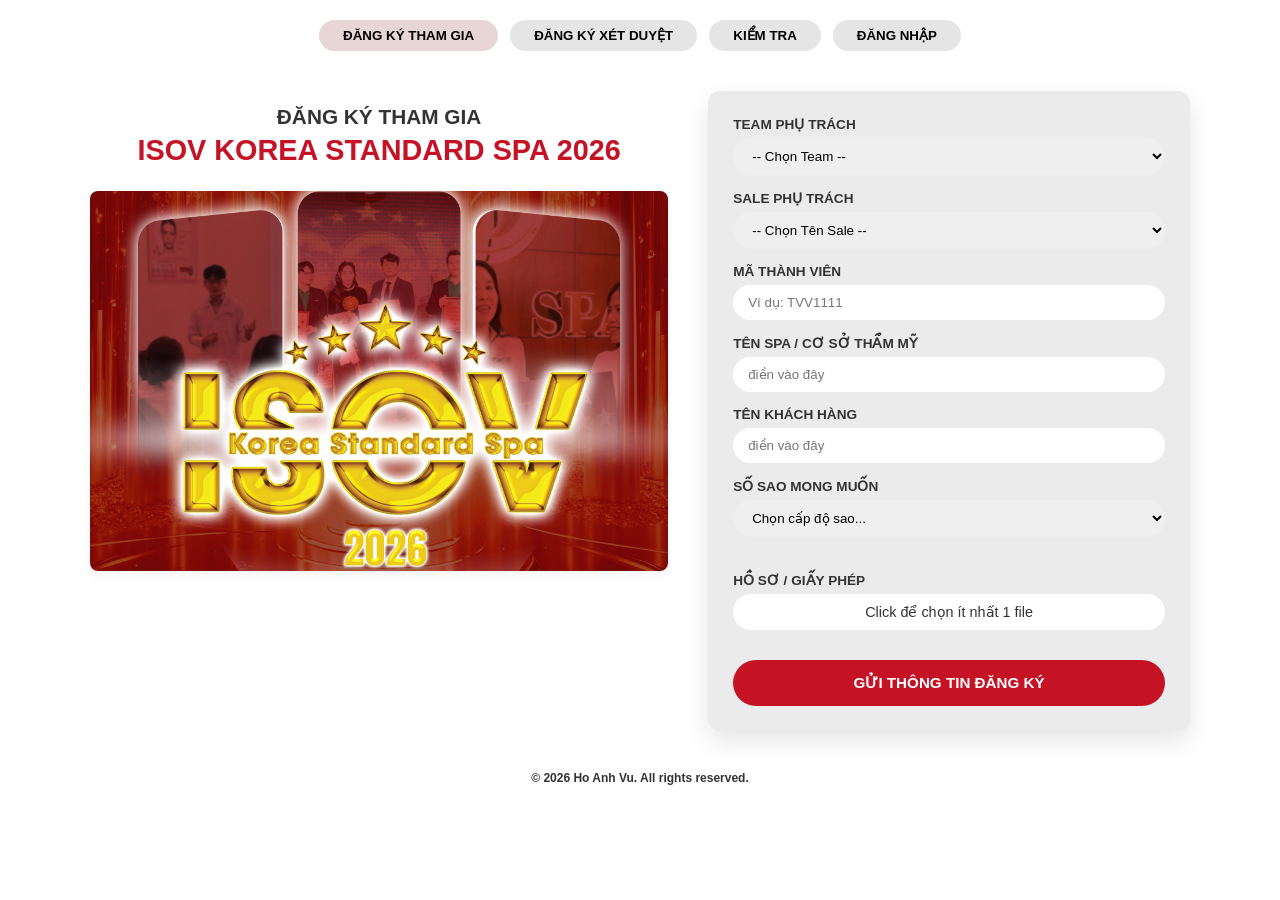
<file: index.html>
<!DOCTYPE html>
<html lang="vi">
<head>
    <meta charset="UTF-8">
    <meta name="viewport" content="width=device-width, initial-scale=1.0">
    <title>Đăng ký ISOV KOREA STANDARD SPA 2026</title>
    <link rel="stylesheet" href="style.css">
</head>
<body>
    <div class="container">
        <header class="header-menu">
            <button class="active" onclick="location.href='index.html'">ĐĂNG KÝ THAM GIA</button>
            <button onclick="location.href='index2.html'">ĐĂNG KÝ XÉT DUYỆT</button>
            <button onclick="location.href='index3.html'">KIỂM TRA</button>
            <button onclick="location.href='login.html'">ĐĂNG NHẬP</button>
        </header>

        <main class="main-content">
            <div class="left-side">
                <h1 class="title">ĐĂNG KÝ THAM GIA</h1>
                <h2 class="subtitle">ISOV KOREA STANDARD SPA 2026</h2>
                <div class="image-container">
                    <img src="assets/images/anh_isov_standard2026.png" alt="ISOV Korea Standard Spa 2026" class="featured-image">
                </div>
            </div>

            <div class="right-side">
                <form id="registrationForm" class="registration-card">
                    <div class="form-group">
                        <label>TEAM PHỤ TRÁCH</label>
                        <select id="teamPhuTrach" required>
                            <option value="">-- Chọn Team --</option>
                            <option value="Miền Tây">Miền Tây</option>
                            <option value="Miền Đông">Miền Đông</option>
                            <option value="Hồ Chí Minh">Hồ Chí Minh</option>
                        </select>
                    </div>

                    <div class="form-group">
                        <label>SALE PHỤ TRÁCH</label>
                        <select id="salePhuTrach" required>
                            <option value="">-- Chọn Tên Sale --</option>
                            <option value="Như Nguyệt">Như Nguyệt</option>
                            <option value="Thuý Vi">Thuý Vi</option>
                            <option value="Thuý Điểm">Thuý Điểm</option>
                            <option value="Yến Nhi">Yến Nhi</option>
                            <option value="Phúc Nhi">Phúc Nhi</option>
                            <option value="Thảo Uyên">Thảo Uyên</option>
                            <option value="Tường Vân">Tường Vân</option>
                            <option value="Mai Hân">Mai Hân</option>
                            <option value="Uyên Phương">Uyên Phương</option>
                            <option value="Thanh Tâm">Thanh Tâm</option>
                            <option value="Bích Phượng">Bích Phượng</option>
                        </select>
                    </div>

                    <div class="form-group">
                        <label>MÃ THÀNH VIÊN</label>
                        <input type="text" id="maKhachHang" placeholder="Ví dụ: TVV1111" required oninput="this.value = this.value.toUpperCase()">
                        <small id="maStatusMsg" style="display:block; margin-top:5px; font-size:12px;"></small>
                    </div>

                    <div class="form-group">
                        <label>TÊN SPA / CƠ SỞ THẨM MỸ</label>
                        <input type="text" id="tenSpa" placeholder="điền vào đây" required>
                    </div>

                    <div class="form-group">
                        <label>TÊN KHÁCH HÀNG</label>
                        <input type="text" id="tenKhachHang" placeholder="điền vào đây" required>
                    </div>

                    <div class="row">
                        <div class="form-group flex-1">
                            <label>SỐ SAO MONG MUỐN</label>
                            <select id="soSaoMongMuon" required>
                                <option value="" disabled selected>Chọn cấp độ sao...</option>
                                <option value="3 Sao">Đạt tiêu chuẩn</option>
                                <option value="3 Sao">3 Sao</option>
                                <option value="4 Sao">4 Sao</option>
                                <option value="5 Sao">5 Sao</option>
                            </select>
                        </div>
                    </div>

                    <div class="form-group">
                        <label>HỒ SƠ / GIẤY PHÉP</label>
                        <div class="file-input-wrapper">
                            <input type="file" id="fileUpload" multiple accept="image/*,.pdf" required>
                            <span id="fileCount">Click để chọn ít nhất 1 file</span>
                        </div>
                    </div>

                    <button type="submit" id="submitBtn" class="btn-submit">GỬI THÔNG TIN ĐĂNG KÝ</button>
                </form>
            </div>
        </main>

        <footer class="footer">
            <p>© 2026 Ho Anh Vu. All rights reserved.</p>
        </footer>
    </div>
    <script src="script.js"></script>
</body>
</html>
</file>
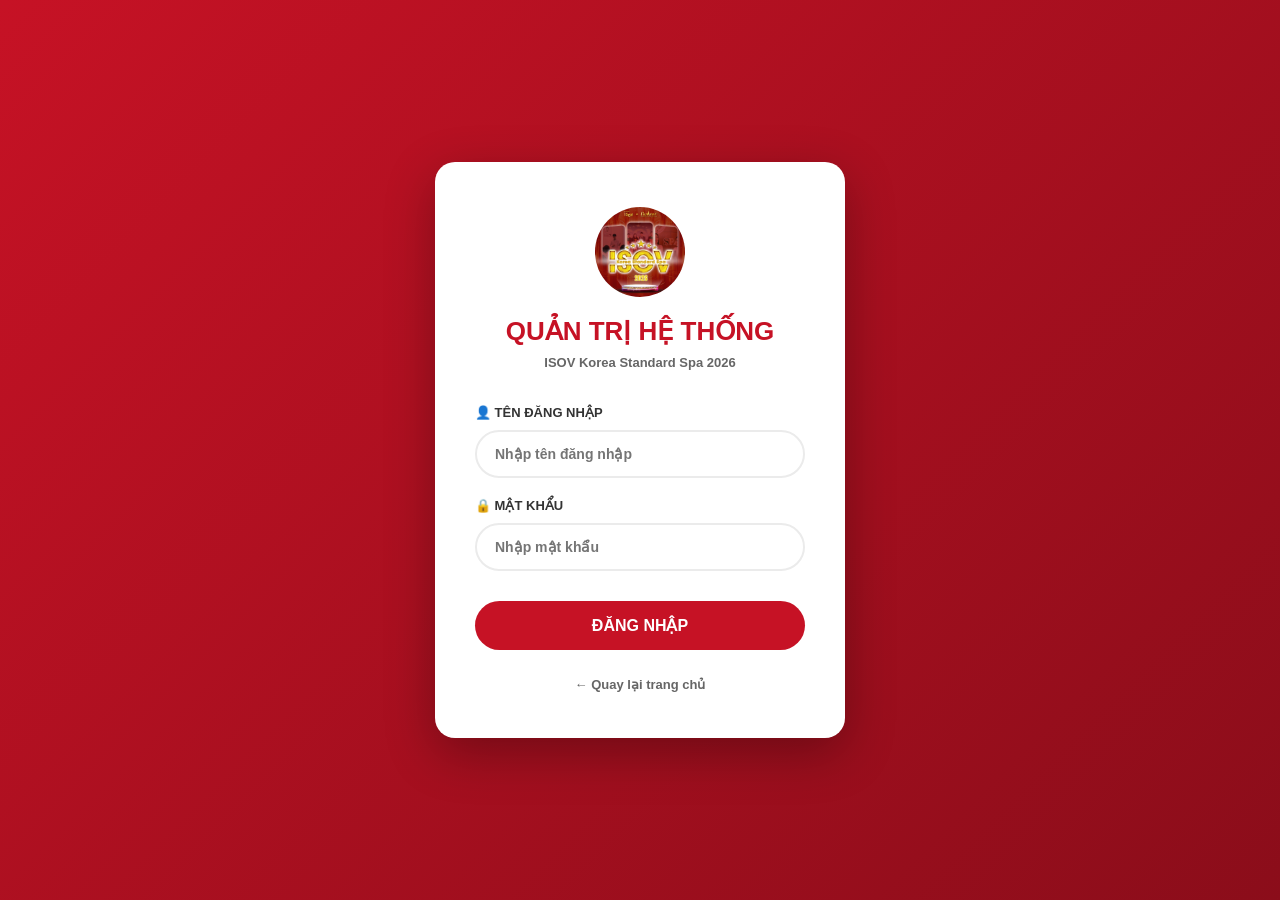
<file: admin.html>
<!DOCTYPE html>
<html lang="vi">
<head>
    <meta charset="UTF-8">
    <meta name="viewport" content="width=device-width, initial-scale=1.0">
    <title>Quản trị - ISOV 2026</title>
    <link rel="stylesheet" href="admin-style.css">
</head>
<body>
    <div class="admin-container">
        <!-- SIDEBAR -->
        <aside class="sidebar">
            <div class="sidebar-header">
                <img src="assets/images/anh_isov_standard2026.png" alt="Logo" class="sidebar-logo" onerror="this.style.display='none'">
                <h3>ISOV ADMIN</h3>
                <p>Hệ thống quản trị</p>
            </div>
            <nav class="sidebar-menu">
                <a href="#" class="menu-item active" data-page="dashboard">
                    <span class="icon">📊</span>
                    <span>Dashboard</span>
                </a>
                <a href="#" class="menu-item" data-page="duyet-ho-so">
                    <span class="icon">✅</span>
                    <span>Duyệt hồ sơ</span>
                </a>
                <a href="#" class="menu-item" data-page="khach-hang">
                    <span class="icon">👥</span>
                    <span>Khách hàng</span>
                </a>
                <a href="#" class="menu-item" data-page="cai-dat">
                    <span class="icon">⚙️</span>
                    <span>Cài đặt</span>
                </a>
            </nav>
            <div class="sidebar-footer">
                <button class="btn-logout" id="btnLogout">
                    <span class="icon">🚪</span>
                    <span>Đăng xuất</span>
                </button>
            </div>
        </aside>

        <!-- MAIN CONTENT -->
        <main class="main-content">
            <!-- HEADER -->
            <header class="top-header">
                <div class="header-left">
                    <h2 id="pageTitle">Dashboard</h2>
                </div>
                <div class="header-right">
                    <div class="user-info">
                        <span class="user-icon">👤</span>
                        <span class="user-name" id="userName">Admin</span>
                    </div>
                </div>
            </header>

            <!-- CONTENT AREA -->
            <div class="content-area" id="contentArea">
                <!-- Nội dung sẽ được load động -->
            </div>
        </main>
    </div>

    <!-- MODAL XÉT DUYỆT -->
    <div class="modal" id="modalXetDuyet">
        <div class="modal-content modal-large">
            <div class="modal-header">
                <h3>XÉT DUYỆT HỒ SƠ</h3>
                <button class="btn-close" onclick="closeModal()">&times;</button>
            </div>
            <div class="modal-body" id="modalBody">
                <!-- Nội dung form xét duyệt -->
            </div>
        </div>
    </div>

    <script src="config-public.js"></script>
    <script src="admin.js"></script>
</body>
</body>
</html>
</file>
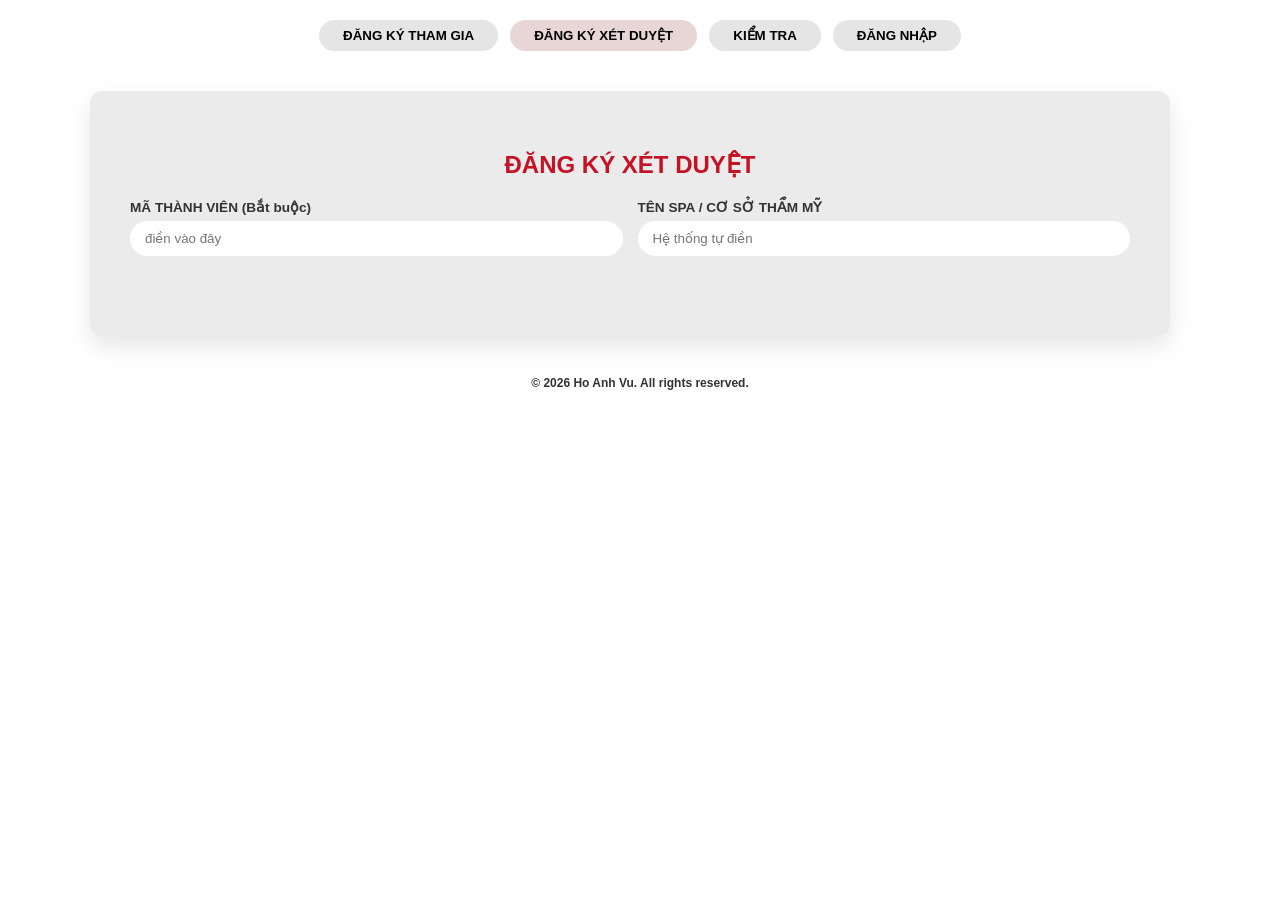
<file: index2.html>
<!DOCTYPE html>
<html lang="vi">
<head>
    <meta charset="UTF-8">
    <meta name="viewport" content="width=device-width, initial-scale=1.0">
    <title>Đăng ký Xét Duyệt - ISOV 2026</title>
    <link rel="stylesheet" href="style.css">
</head>
<body>
    <div class="container">
        <header class="header-menu">
            <button onclick="location.href='index.html'">ĐĂNG KÝ THAM GIA</button>
            <button class="active" onclick="location.href='index2.html'">ĐĂNG KÝ XÉT DUYỆT</button>
            <button onclick="location.href='index3.html'">KIỂM TRA</button>
            <button onclick="location.href='login.html'">ĐĂNG NHẬP</button>
        </header>

        <main class="main-content">
            <form id="reviewForm" class="registration-card review-card">
                <h2 class="form-title">ĐĂNG KÝ XÉT DUYỆT</h2>
                
                <div class="row">
                    <div class="form-group">
                        <label>MÃ THÀNH VIÊN (Bắt buộc)</label>
                        <input type="text" id="maKhachHang" placeholder="điền vào đây" required oninput="this.value = this.value.toUpperCase()">
                        <small id="statusMsg" style="display:block; margin-top:5px; font-size:12px;"></small>
                    </div>
                    <div class="form-group">
                        <label>TÊN SPA / CƠ SỞ THẨM MỸ</label>
                        <input type="text" id="tenSpa" placeholder="Hệ thống tự điền" readonly>
                    </div>
                </div>

                <div id="additionalFields" style="display: none;">
                    <div class="row">
                        <div class="form-group">
                            <label>SỐ LƯỢNG GIƯỜNG</label>
                            <input type="number" id="soGiuong" placeholder="điền vào đây">
                        </div>
                        <div class="form-group">
                            <label>SỐ LƯỢNG NHÂN SỰ</label>
                            <input type="number" id="soNhanSu" placeholder="điền vào đây">
                        </div>
                    </div>

                    <div class="row align-start">
                        <div class="form-group">
                            <label>LIỆU TRÌNH HIỆN CÓ TẠI SPA</label>
                            <p class="sub-label">• Liệu trình cơ bản</p>
                            <textarea id="lieuTrinhCoBan" rows="3" placeholder="điền vào đây"></textarea>
                            
                            <p class="sub-label" style="margin-top:10px">• Liệu trình nâng cao</p>
                            <textarea id="lieuTrinhNangCao" rows="3" placeholder="điền vào đây"></textarea>
                        </div>

                        <div class="form-group">
                            <label>DANH SÁCH THIẾT BỊ</label>
                            <p class="sub-label">• Thiết bị cơ bản</p>
                            <div class="device-grid">
                                <label><input type="checkbox" name="deviceBasic" value="Máy tiệt trùng"> Máy tiệt trùng</label>
                                <label><input type="checkbox" name="deviceBasic" value="Máy điện di"> Máy điện di</label>
                                <label><input type="checkbox" name="deviceBasic" value="Máy Dr. Pen"> Máy Dr. Pen</label>
                                <label><input type="checkbox" name="deviceBasic" value="Máy xông hơi"> Máy xông hơi</label>
                                <label><input type="checkbox" name="deviceBasic" value="Máy tiêm Mesotherapy"> Máy tiêm Meso</label>
                                <label><input type="checkbox" name="deviceBasic" value="Máy ánh sáng sinh học"> Máy ánh sáng</label>
                            </div>

                            <p class="sub-label" style="margin-top:10px">• Thiết bị nâng cao</p>
                            <div class="device-grid">
                                <label><input type="checkbox" name="deviceAdvanced" value="Máy Laser"> Máy Laser</label>
                                <label><input type="checkbox" name="deviceAdvanced" value="Máy Soi da"> Máy Soi da</label>
                                <label><input type="checkbox" name="deviceAdvanced" value="Máy RF"> Máy RF</label>
                                <label><input type="checkbox" name="deviceAdvanced" value="Máy Hifu"> Máy Hifu</label>
                            </div>
                        </div>
                    </div>

                    <div class="row align-start">
                        <div class="form-group">
                            <label>BẰNG CẤP CHUYÊN MÔN</label>
                            <textarea id="bangCap" style="height: 120px;" placeholder="điền vào đây"></textarea>
                        </div>
                        <div class="form-group">
                            <label>HỒ SƠ / GIẤY PHÉP</label>
                            <div class="file-input-wrapper">
                                <input type="file" id="fileUpload" multiple accept="image/*,.pdf">
                                <span id="fileCount">Click để chọn ít nhất 1 file</span>
                            </div>
                        </div>
                    </div>

                    <div class="center-btn">
                        <button type="submit" id="submitBtn" class="btn-submit">GỬI THÔNG TIN XÉT DUYỆT</button>
                    </div>
                </div>
            </form>
        </main>
        <footer class="footer">
            <p>© 2026 Ho Anh Vu. All rights reserved.</p>
        </footer>
    </div>
    <script src="script2.js"></script>
</body>
</html>
</file>
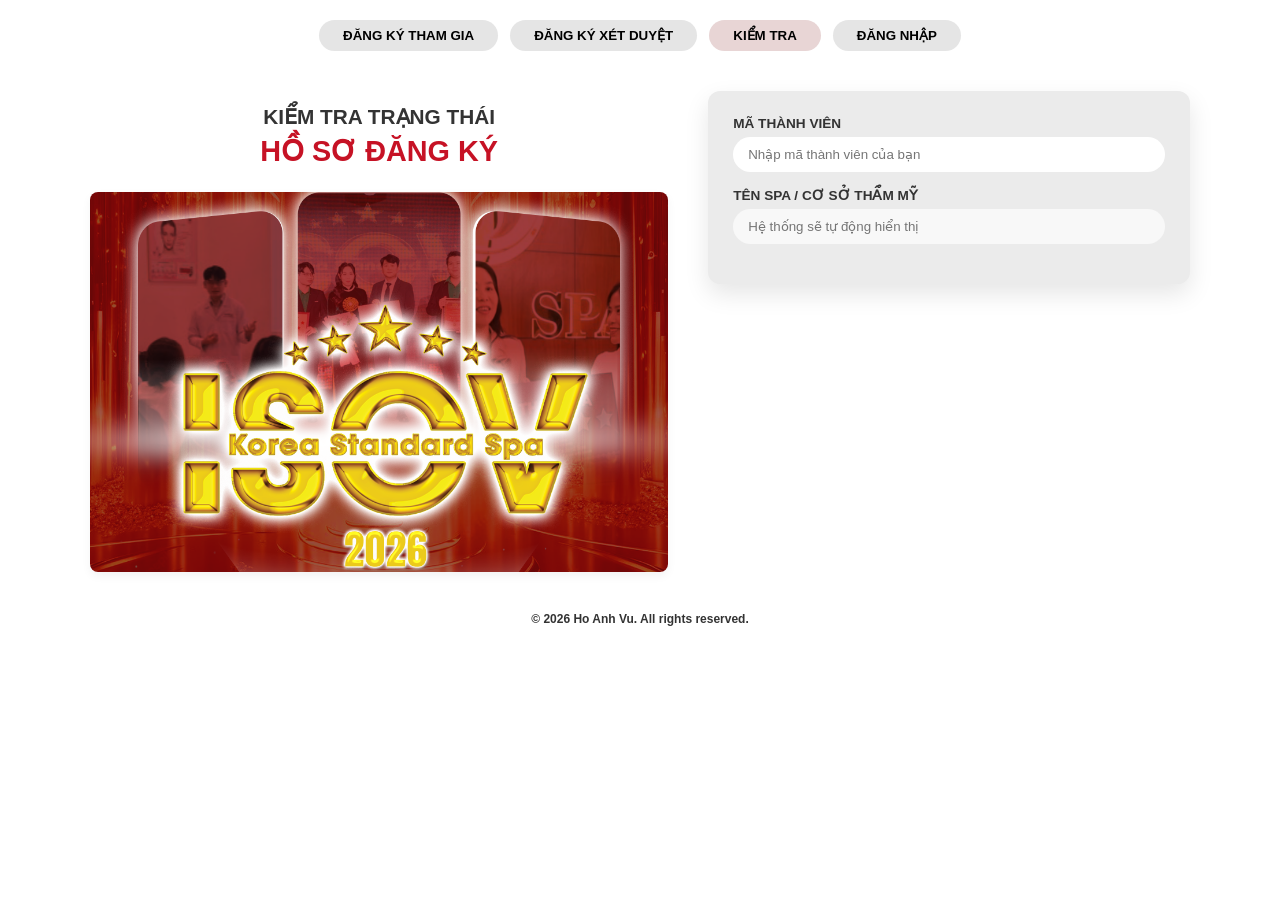
<file: index3.html>
<!DOCTYPE html>
<html lang="vi">
<head>
    <meta charset="UTF-8">
    <meta name="viewport" content="width=device-width, initial-scale=1.0">
    <title>Kiểm tra trạng thái - ISOV 2026</title>
    <link rel="stylesheet" href="style.css">
</head>
<body>
    <div class="container">
        <header class="header-menu">
            <button onclick="location.href='index.html'">ĐĂNG KÝ THAM GIA</button>
            <button onclick="location.href='index2.html'">ĐĂNG KÝ XÉT DUYỆT</button>
            <button class="active" onclick="location.href='index3.html'">KIỂM TRA</button>
            <button onclick="location.href='login.html'">ĐĂNG NHẬP</button>
        </header>

        <main class="main-content">
            <div class="left-side">
                <h1 class="title">KIỂM TRA TRẠNG THÁI</h1>
                <h2 class="subtitle">HỒ SƠ ĐĂNG KÝ</h2>
                <div class="image-container">
                    <img src="assets/images/anh_isov_standard2026.png" alt="ISOV Korea Standard Spa 2026" class="featured-image">
                </div>
            </div>

            <div class="right-side">
                <div class="registration-card">
                    <div class="form-group">
                        <label>MÃ THÀNH VIÊN</label>
                        <input type="text" id="maKhachHang" placeholder="Nhập mã thành viên của bạn" oninput="this.value = this.value.toUpperCase()" required>
                        <small id="statusMsg" style="display:block; margin-top:8px; font-size:12px; font-weight:700;"></small>
                    </div>

                    <div class="form-group">
                        <label>TÊN SPA / CƠ SỞ THẨM MỸ</label>
                        <input type="text" id="tenSpa" readonly placeholder="Hệ thống sẽ tự động hiển thị" style="background: #f8f8f8; cursor: not-allowed;">
                    </div>

                    <div id="checkResult" style="display: none; margin-top: 25px; padding-top: 25px; border-top: 2px dashed #ddd;">
                        <div style="margin-bottom: 20px;">
                            <div style="display: flex; justify-content: space-between; align-items: center; margin-bottom: 15px;">
                                <span style="font-weight: 700; font-size: 14px; color: #333;">
                                    <span style="color: var(--primary-red); font-size: 18px;">1️⃣</span> Đăng ký tham gia
                                </span>
                                <span id="sttDangKy" class="status-badge"></span>
                            </div>
                            <div style="display: flex; justify-content: space-between; align-items: center;">
                                <span style="font-weight: 700; font-size: 14px; color: #333;">
                                    <span style="color: var(--primary-red); font-size: 18px;">2️⃣</span> Đăng ký xét duyệt
                                </span>
                                <span id="sttXetDuyet" class="status-badge"></span>
                            </div>
                        </div>
                        
                        <div id="finalNote" style="margin-top: 20px; padding: 18px; border-radius: 15px; font-size: 14px; line-height: 1.7; font-weight: 600;"></div>
                    </div>
                </div>
            </div>
        </main>

        <footer class="footer">
            <p>© 2026 Ho Anh Vu. All rights reserved.</p>
        </footer>
    </div>

    <script src="script3.js"></script>
</body>
</html>
</file>
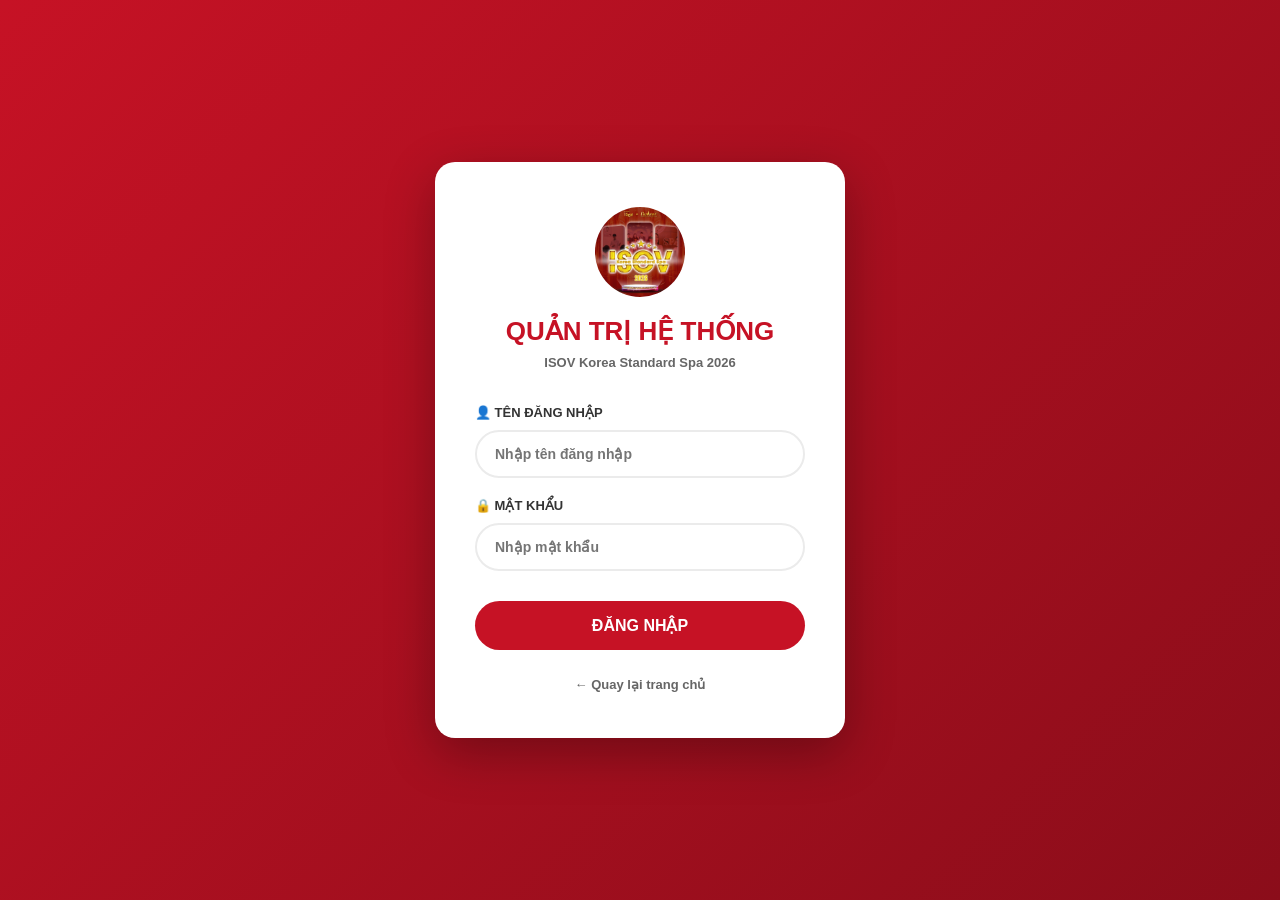
<file: login.html>
<!DOCTYPE html>
<html lang="vi">
<head>
    <meta charset="UTF-8">
    <meta name="viewport" content="width=device-width, initial-scale=1.0">
    <title>Đăng nhập Admin - ISOV 2026</title>
    <style>
        :root {
            --primary-red: #c61225;
        }
        
        * {
            margin: 0;
            padding: 0;
            box-sizing: border-box;
        }
        
        body {
            font-family: 'Segoe UI', Tahoma, Geneva, Verdana, sans-serif;
            background: linear-gradient(135deg, #c61225 0%, #8b0d1a 100%);
            min-height: 100vh;
            display: flex;
            align-items: center;
            justify-content: center;
        }
        
        .login-container {
            width: 100%;
            max-width: 450px;
            padding: 20px;
        }
        
        .login-box {
            background: white;
            padding: 45px 40px;
            border-radius: 20px;
            box-shadow: 0 15px 50px rgba(0,0,0,0.3);
        }
        
        .login-logo {
            text-align: center;
            margin-bottom: 35px;
        }
        
        .login-logo img {
            width: 90px;
            height: 90px;
            margin-bottom: 15px;
            border-radius: 50%;
            object-fit: cover;
        }
        
        .login-logo h2 {
            color: var(--primary-red);
            margin: 0;
            font-size: 26px;
            font-weight: 900;
        }
        
        .login-logo p {
            color: #666;
            margin: 8px 0 0 0;
            font-size: 13px;
            font-weight: 600;
        }
        
        .form-group {
            margin-bottom: 20px;
        }
        
        .form-group label {
            display: block;
            margin-bottom: 10px;
            color: #333;
            font-weight: 800;
            font-size: 13px;
            text-transform: uppercase;
        }
        
        .form-group input {
            width: 100%;
            padding: 14px 18px;
            border: 2px solid #ebebeb;
            border-radius: 25px;
            font-size: 14px;
            font-weight: 600;
            transition: border 0.3s;
        }
        
        .form-group input:focus {
            outline: none;
            border-color: var(--primary-red);
        }
        
        .btn-login {
            width: 100%;
            padding: 15px;
            background: var(--primary-red);
            color: white;
            border: none;
            border-radius: 25px;
            font-size: 16px;
            font-weight: 800;
            cursor: pointer;
            transition: all 0.3s;
            margin-top: 10px;
        }
        
        .btn-login:hover {
            background: #a00f1f;
            transform: translateY(-2px);
            box-shadow: 0 5px 15px rgba(198, 18, 37, 0.3);
        }
        
        .btn-login:disabled {
            background: #ccc;
            cursor: not-allowed;
            transform: none;
        }
        
        .error-msg {
            color: var(--primary-red);
            font-size: 13px;
            margin-top: 15px;
            text-align: center;
            display: none;
            font-weight: 700;
            background: #ffe5e8;
            padding: 10px;
            border-radius: 15px;
        }
        
        .back-link {
            text-align: center;
            margin-top: 25px;
        }
        
        .back-link a {
            color: #666;
            text-decoration: none;
            font-size: 13px;
            font-weight: 600;
            transition: color 0.3s;
        }
        
        .back-link a:hover {
            color: var(--primary-red);
        }
        
        @media (max-width: 768px) {
            .login-box {
                padding: 35px 25px;
            }
        }
    </style>
</head>
<body>
    <div class="login-container">
        <div class="login-box">
            <div class="login-logo">
                <img src="assets/images/anh_isov_standard2026.png" alt="Logo" onerror="this.style.display='none'">
                <h2>QUẢN TRỊ HỆ THỐNG</h2>
                <p>ISOV Korea Standard Spa 2026</p>
            </div>
            <form id="loginForm">
                <div class="form-group">
                    <label>👤 Tên đăng nhập</label>
                    <input type="text" id="username" placeholder="Nhập tên đăng nhập" required autocomplete="username">
                </div>
                <div class="form-group">
                    <label>🔒 Mật khẩu</label>
                    <input type="password" id="password" placeholder="Nhập mật khẩu" required autocomplete="current-password">
                </div>
                <button type="submit" class="btn-login" id="btnLogin">ĐĂNG NHẬP</button>
                <div class="error-msg" id="errorMsg">❌ Sai tên đăng nhập hoặc mật khẩu!</div>
            </form>
            <div class="back-link">
                <a href="index.html">← Quay lại trang chủ</a>
            </div>
        </div>
    </div>
    <script src="config-public.js"></script>
    <script src="login.js"></script>
</body>
</body>
</html>
</file>
<file: style.css>
:root {
    --primary-red: #c61225;
}

body {
    font-family: 'Segoe UI', Tahoma, Geneva, Verdana, sans-serif;
    margin: 0;
    background-color: #fff;
    color: #333;
}

.container {
    max-width: 1100px;
    margin: 0 auto;
    padding: 20px;
}

.header-menu {
    display: flex;
    justify-content: center;
    gap: 12px;
    margin-bottom: 40px;
}

.header-menu button {
    padding: 8px 24px;
    border: none;
    border-radius: 20px;
    background: #e5e5e5;
    font-weight: 600;
    cursor: pointer;
    transition: 0.3s;
}

.header-menu button.active {
    background: #e8d5d5;
}

.main-content {
    display: flex;
    gap: 40px;
    align-items: flex-start;
}

.left-side {
    flex: 1.2;
    text-align: center;
}

.title {
    font-size: 1.3rem;
    margin-bottom: 5px;
    font-weight: 800;
}

.subtitle {
    color: var(--primary-red);
    font-size: 1.8rem;
    margin-top: 0;
    font-weight: 900;
}

/* Khung chứa ảnh mới cập nhật */
.image-container {
    width: 100%;
    height: 380px;
    border-radius: 8px;
    overflow: hidden;
    box-shadow: 0 4px 10px rgba(0,0,0,0.05);
}

.featured-image {
    width: 100%;
    height: 100%;
    object-fit: cover; /* Giúp ảnh không bị méo, tự fill đầy khung */
    display: block;
}

.right-side {
    flex: 1;
}

.registration-card {
    background: #ebebeb;
    padding: 25px;
    border-radius: 12px;
    box-shadow: 0 10px 25px rgba(0,0,0,0.1);
}

.form-group {
    margin-bottom: 12px;
}

.form-group label {
    display: block;
    font-weight: 800;
    font-size: 0.85rem;
    margin-bottom: 6px;
}

.form-group input, .form-group select {
    width: 100%;
    padding: 10px 15px;
    border-radius: 25px;
    border: none;
    outline: none;
    box-sizing: border-box;
}

.row {
    display: flex;
    gap: 10px;
}

.flex-1 { flex: 1; }

.file-input-wrapper {
    position: relative;
    background: white;
    padding: 10px 15px;
    border-radius: 25px;
    text-align: center;
    cursor: pointer;
    font-size: 0.9rem;
}

#fileUpload {
    position: absolute;
    opacity: 0;
    width: 100%;
    height: 100%;
    top: 0; left: 0;
    cursor: pointer;
}

.btn-submit {
    width: 100%;
    background-color: var(--primary-red);
    color: white;
    padding: 14px;
    border: none;
    border-radius: 25px;
    font-weight: bold;
    font-size: 0.95rem;
    cursor: pointer;
    margin-top: 15px;
}

.btn-submit:disabled {
    background-color: #999;
}

.footer {
    text-align: center;
    margin-top: 40px;
    font-size: 0.75rem;
    font-weight: 600;
}
/* --- GIAO DIỆN CHO ĐIỆN THOẠI --- */
@media (max-width: 768px) {
    .container {
        padding: 10px; /* Giảm khoảng cách lề */
    }

    .main-content {
        flex-direction: column; /* Chuyển bố cục từ hàng ngang sang hàng dọc */
        gap: 20px;
    }

    /* 1. ẨN HÌNH ẢNH TRÊN ĐIỆN THOẠI */
    .left-side {
        display: none; 
    }

    /* 2. TỐI ƯU FORM CHO ĐIỆN THOẠI */
    .right-side {
        width: 100%; /* Form chiếm hết chiều ngang */
    }

    .registration-card {
        padding: 15px; /* Giảm padding cho đỡ chiếm diện tích */
    }

    .row {
        flex-direction: column; /* Mã khách hàng và Giấy phép xếp chồng lên nhau */
    }

    .header-menu {
        flex-wrap: wrap; /* Menu tự xuống dòng nếu quá dài */
        gap: 8px;
    }

    .header-menu button {
        font-size: 12px;
        padding: 6px 12px;
    }

    .subtitle {
        font-size: 1.4rem; /* Giảm cỡ chữ tiêu đề cho vừa màn hình nhỏ */
    }
}

.full-width { max-width: 100% !important; }
.form-title { color: var(--primary-red); margin-bottom: 20px; text-align: center; }

textarea {
    width: 100%;
    border-radius: 15px;
    padding: 10px 15px;
    border: none;
    font-family: inherit;
    resize: none;
    box-sizing: border-box;
}

.checkbox-group {
    background: white;
    padding: 15px;
    border-radius: 15px;
    display: flex;
    flex-direction: column;
    gap: 8px;
    font-size: 0.85rem;
}

.checkbox-group label {
    display: flex !important;
    align-items: center;
    gap: 10px;
    font-weight: 500 !important;
    margin-bottom: 0 !important;
}

/* Đã tích hợp sẵn Responsive từ lần trước, chỉ cần đảm bảo .row là flex */
@media (max-width: 768px) {
    .row { flex-direction: column; gap: 0; }
    #additionalFields .row { margin-bottom: 0; }
}

/* Container chính cho form xét duyệt */
.review-card {
    width: 95%;
    max-width: 1000px;
    padding: 40px !important;
}

.row {
    display: flex;
    gap: 30px;
    margin-bottom: 20px;
}

.row .form-group {
    flex: 1;
}

.align-start {
    align-items: flex-start;
}

.sub-label {
    font-size: 0.8rem;
    color: #c61225;
    font-weight: bold;
    margin: 5px 0;
    text-align: left;
}

/* Danh sách thiết bị - Bản tối ưu cho Desktop */
.device-grid {
    display: grid;
    /* Tăng khoảng cách cột để chữ thoải mái dàn hàng ngang */
    grid-template-columns: repeat(2, 1fr) !important; 
    column-gap: 40px !important; 
    row-gap: 12px !important;
    background: #fff;
    padding: 20px 25px !important;
    border-radius: 15px;
}

/* Căn chỉnh nhãn: Cấm xuống dòng & Chỉnh chữ mỏng lại */
.device-grid label {
    display: flex !important;
    align-items: center !important;
    gap: 10px !important;
    
    /* FIX CHỮ XẤU & XUỐNG DÒNG */
    white-space: nowrap !important; /* Tuyệt đối không cho xuống dòng */
    font-weight: 500 !important;    /* Chữ trung bình, không quá đậm gây thô */
    font-size: 0.85rem !important;  /* Cỡ chữ vừa phải */
    color: #444 !important;         /* Màu xám đậm cho tinh tế hơn màu đen */
    line-height: 1 !important;
    cursor: pointer;
}

/* Checkbox nhỏ gọn hơn */
.device-grid input[type="checkbox"] {
    min-width: 16px !important;
    min-height: 16px !important;
    margin: 0 !important;
    accent-color: var(--primary-red);
}

/* Responsive: Mobile vẫn nên để 1 cột để tránh bị tràn màn hình */
@media (max-width: 768px) {
    .device-grid {
        grid-template-columns: 1fr !important;
    }
    .device-grid label {
        white-space: normal !important; /* Mobile hẹp quá thì cho xuống dòng để không tràn */
    }
}

.center-btn {
    display: flex;
    justify-content: center;
    margin-top: 20px;
}

/* Responsive cho Mobile: Chuyển tất cả row thành cột dọc */
@media (max-width: 768px) {
    .review-card {
        padding: 20px !important;
    }
    .row {
        flex-direction: column;
        gap: 0;
    }
    .device-grid {
        grid-template-columns: 1fr;
    }
}

/* Tùy chỉnh riêng cho trang Check */
.check-card {
    max-width: 550px !important;
    margin: 0 auto;
}

.flex-center {
    display: flex;
    justify-content: center;
    padding-top: 20px;
}

.readonly-input {
    background-color: #f1f1f1 !important;
    border: 1px dashed #bbb !important;
    color: #555;
    cursor: not-allowed;
}

.status-text {
    font-size: 0.85rem;
    margin-top: 6px;
    font-weight: bold;
}

.result-container {
    margin-top: 25px;
    padding-top: 20px;
    border-top: 2px dashed #ccc;
}

.result-item {
    display: flex;
    justify-content: space-between;
    align-items: center;
    margin-bottom: 15px;
}

.label-text {
    font-weight: 600;
    font-size: 0.95rem;
}

.badge {
    padding: 5px 15px;
    border-radius: 20px;
    font-size: 0.75rem;
    font-weight: 800;
}

.final-note {
    margin-top: 20px;
    padding: 15px;
    border-radius: 10px;
    font-size: 0.9rem;
    line-height: 1.6;
}

.final-note.success {
    background-color: #d4edda;
    color: #155724;
    border-left: 5px solid #28a745;
}

.final-note.warning {
    background-color: #fff3cd;
    color: #856404;
    border-left: 5px solid #ff9800;
}

/* Status badges cho trang kiểm tra */
.status-badge {
    padding: 8px 18px;
    border-radius: 20px;
    font-size: 12px;
    font-weight: 800;
    text-transform: uppercase;
    display: inline-block;
}

.status-badge.completed {
    background: #d4edda;
    color: #155724;
}

.status-badge.pending {
    background: #fff3cd;
    color: #856404;
}

.status-badge.not-found {
    background: #f8d7da;
    color: #721c24;
}

.row {
    display: flex;
    gap: 15px;
    width: 100%;
}

.flex-1 {
    flex: 1;
}

.form-group {
    margin-bottom: 15px;
    width: 100%; /* Đảm bảo các ô đơn lẻ chiếm hết chiều rộng form */
}

/* Đảm bảo file-input-wrapper dài bằng ô Tên Spa */
.file-input-wrapper {
    width: 100%;
    box-sizing: border-box;
}
</file>
<file: admin-style.css>
:root {
    --primary-red: #c61225;
    --light-gray: #ebebeb;
    --dark-gray: #333;
    --border-radius: 25px;
}

* {
    margin: 0;
    padding: 0;
    box-sizing: border-box;
}

body {
    font-family: 'Segoe UI', Tahoma, Geneva, Verdana, sans-serif;
    background: #f5f5f5;
    color: var(--dark-gray);
}

.admin-container {
    display: flex;
    min-height: 100vh;
}

/* ============ SIDEBAR ============ */
.sidebar {
    width: 260px;
    background: white;
    box-shadow: 2px 0 10px rgba(0,0,0,0.05);
    display: flex;
    flex-direction: column;
}

.sidebar-header {
    padding: 30px 20px;
    text-align: center;
    border-bottom: 2px solid var(--light-gray);
}

.sidebar-logo {
    width: 80px;
    height: 80px;
    margin: 0 auto 15px;
    border-radius: 50%;
    object-fit: cover;
}

.sidebar-header h3 {
    font-size: 20px;
    color: var(--primary-red);
    font-weight: 900;
    margin-bottom: 5px;
}

.sidebar-header p {
    font-size: 12px;
    color: #999;
    font-weight: 600;
}

.sidebar-menu {
    flex: 1;
    padding: 20px 0;
}

.menu-item {
    display: flex;
    align-items: center;
    padding: 15px 25px;
    color: #666;
    text-decoration: none;
    transition: all 0.3s;
    cursor: pointer;
    font-weight: 600;
    font-size: 14px;
}

.menu-item:hover {
    background: #fef5f5;
    color: var(--primary-red);
}

.menu-item.active {
    background: var(--primary-red);
    color: white;
    border-left: 5px solid #a00f1f;
}

.menu-item .icon {
    margin-right: 12px;
    font-size: 20px;
}

.sidebar-footer {
    padding: 20px;
    border-top: 2px solid var(--light-gray);
}

.btn-logout {
    width: 100%;
    padding: 12px;
    background: var(--light-gray);
    color: var(--dark-gray);
    border: none;
    border-radius: var(--border-radius);
    cursor: pointer;
    display: flex;
    align-items: center;
    justify-content: center;
    gap: 8px;
    font-size: 14px;
    font-weight: 700;
    transition: all 0.3s;
}

.btn-logout:hover {
    background: var(--primary-red);
    color: white;
}

/* ============ MAIN CONTENT ============ */
.main-content {
    flex: 1;
    display: flex;
    flex-direction: column;
    overflow: hidden;
}

.top-header {
    background: white;
    padding: 20px 40px;
    box-shadow: 0 2px 10px rgba(0,0,0,0.05);
    display: flex;
    justify-content: space-between;
    align-items: center;
}

.header-left h2 {
    color: var(--primary-red);
    font-size: 28px;
    font-weight: 900;
}

.user-info {
    display: flex;
    align-items: center;
    gap: 12px;
    padding: 10px 20px;
    background: var(--light-gray);
    border-radius: var(--border-radius);
}

.user-icon {
    font-size: 22px;
}

.user-name {
    font-weight: 700;
    color: var(--dark-gray);
    font-size: 14px;
}

.content-area {
    flex: 1;
    padding: 30px 40px;
    overflow-y: auto;
    background: #f5f5f5;
}

/* ============ DASHBOARD CARDS ============ */
.stats-grid {
    display: grid;
    grid-template-columns: repeat(auto-fit, minmax(250px, 1fr));
    gap: 20px;
    margin-bottom: 30px;
}

.stat-card {
    background: white;
    padding: 25px;
    border-radius: 15px;
    box-shadow: 0 4px 15px rgba(0,0,0,0.05);
    display: flex;
    align-items: center;
    gap: 20px;
    transition: transform 0.3s;
}

.stat-card:hover {
    transform: translateY(-5px);
    box-shadow: 0 6px 20px rgba(0,0,0,0.1);
}

.stat-icon {
    font-size: 45px;
    width: 75px;
    height: 75px;
    display: flex;
    align-items: center;
    justify-content: center;
    border-radius: 15px;
}

.stat-icon.red { background: #ffe5e8; }
.stat-icon.blue { background: #e3f2fd; }
.stat-icon.green { background: #e8f5e9; }
.stat-icon.orange { background: #fff3e0; }

.stat-info h3 {
    font-size: 36px;
    color: var(--primary-red);
    margin-bottom: 5px;
    font-weight: 900;
}

.stat-info p {
    color: #666;
    font-size: 13px;
    font-weight: 600;
}

/* ============ CHARTS ============ */
.charts-grid {
    display: grid;
    grid-template-columns: repeat(auto-fit, minmax(400px, 1fr));
    gap: 20px;
    margin-bottom: 30px;
}

.chart-card {
    background: white;
    padding: 25px;
    border-radius: 15px;
    box-shadow: 0 4px 15px rgba(0,0,0,0.05);
}

.chart-card h3 {
    color: var(--dark-gray);
    margin-bottom: 20px;
    font-size: 16px;
    font-weight: 800;
}

/* ============ TABLE ============ */
.table-container {
    background: white;
    border-radius: 15px;
    box-shadow: 0 4px 15px rgba(0,0,0,0.05);
    overflow: hidden;
    margin-bottom: 20px;
}

.table-header {
    padding: 20px 25px;
    border-bottom: 2px solid var(--light-gray);
    display: flex;
    justify-content: space-between;
    align-items: center;
}

.table-header h3 {
    color: var(--dark-gray);
    font-size: 18px;
    font-weight: 800;
}

.table-actions {
    display: flex;
    gap: 10px;
}

.btn {
    padding: 10px 20px;
    border: none;
    border-radius: var(--border-radius);
    cursor: pointer;
    font-size: 13px;
    font-weight: 700;
    transition: all 0.3s;
}

.btn-primary {
    background: var(--primary-red);
    color: white;
}

.btn-primary:hover {
    background: #a00f1f;
    transform: translateY(-2px);
}

.btn-success {
    background: #28a745;
    color: white;
}

.btn-success:hover {
    background: #218838;
    transform: translateY(-2px);
}

.btn-danger {
    background: #dc3545;
    color: white;
}

.btn-danger:hover {
    background: #c82333;
}

.btn-sm {
    padding: 8px 16px;
    font-size: 12px;
}

table {
    width: 100%;
    border-collapse: collapse;
}

thead {
    background: var(--light-gray);
}

th {
    padding: 15px 20px;
    text-align: left;
    font-weight: 800;
    color: var(--dark-gray);
    font-size: 13px;
    text-transform: uppercase;
}

td {
    padding: 15px 20px;
    border-bottom: 1px solid #f0f0f0;
    color: #555;
    font-size: 14px;
}

tbody tr:hover {
    background: #fef5f5;
}

/* ============ FILTERS ============ */
.filters {
    display: flex;
    gap: 15px;
    margin-bottom: 20px;
    flex-wrap: wrap;
    background: white;
    padding: 20px;
    border-radius: 15px;
    box-shadow: 0 4px 15px rgba(0,0,0,0.05);
}

.filter-group {
    display: flex;
    flex-direction: column;
    gap: 8px;
}

.filter-group label {
    font-size: 12px;
    color: #666;
    font-weight: 700;
    text-transform: uppercase;
}

.filter-group select,
.filter-group input {
    padding: 10px 15px;
    border: 2px solid var(--light-gray);
    border-radius: var(--border-radius);
    font-size: 14px;
    font-weight: 600;
    outline: none;
    transition: border 0.3s;
}

.filter-group select:focus,
.filter-group input:focus {
    border-color: var(--primary-red);
}

/* ============ MODAL ============ */
.modal {
    display: none;
    position: fixed;
    top: 0;
    left: 0;
    width: 100%;
    height: 100%;
    background: rgba(0,0,0,0.6);
    z-index: 1000;
    align-items: center;
    justify-content: center;
}

.modal.show {
    display: flex;
}

.modal-content {
    background: white;
    border-radius: 20px;
    width: 90%;
    max-width: 700px;
    max-height: 90vh;
    overflow: hidden;
    display: flex;
    flex-direction: column;
    box-shadow: 0 10px 40px rgba(0,0,0,0.3);
}

.modal-large {
    max-width: 950px;
}

.modal-header {
    padding: 25px 30px;
    border-bottom: 2px solid var(--light-gray);
    display: flex;
    justify-content: space-between;
    align-items: center;
    background: var(--light-gray);
}

.modal-header h3 {
    color: var(--primary-red);
    font-size: 22px;
    font-weight: 900;
}

.btn-close {
    background: none;
    border: none;
    font-size: 35px;
    cursor: pointer;
    color: #999;
    line-height: 1;
    transition: color 0.3s;
}

.btn-close:hover {
    color: var(--primary-red);
}

.modal-body {
    padding: 30px;
    overflow-y: auto;
}

.form-row {
    display: grid;
    grid-template-columns: repeat(auto-fit, minmax(250px, 1fr));
    gap: 20px;
    margin-bottom: 20px;
}

.form-group {
    display: flex;
    flex-direction: column;
    gap: 8px;
}

.form-group label {
    font-weight: 800;
    color: var(--dark-gray);
    font-size: 13px;
    text-transform: uppercase;
}

.form-group input,
.form-group textarea,
.form-group select {
    padding: 12px 15px;
    border: 2px solid var(--light-gray);
    border-radius: var(--border-radius);
    font-size: 14px;
    font-family: inherit;
    outline: none;
    transition: border 0.3s;
}

.form-group input:focus,
.form-group textarea:focus,
.form-group select:focus {
    border-color: var(--primary-red);
}

.form-group input:read-only {
    background: #f8f8f8;
    color: #999;
    cursor: not-allowed;
}

.checkbox-grid {
    display: grid;
    grid-template-columns: repeat(auto-fill, minmax(200px, 1fr));
    gap: 12px;
    background: var(--light-gray);
    padding: 15px;
    border-radius: 15px;
}

.checkbox-grid label {
    display: flex;
    align-items: center;
    gap: 10px;
    font-weight: 600;
    font-size: 13px;
    cursor: pointer;
}

.checkbox-grid input[type="checkbox"] {
    width: 18px;
    height: 18px;
    accent-color: var(--primary-red);
    cursor: pointer;
}

.link-folder {
    color: var(--primary-red);
    text-decoration: none;
    font-size: 14px;
    font-weight: 700;
    display: inline-flex;
    align-items: center;
    gap: 5px;
}

.link-folder:hover {
    text-decoration: underline;
}

/* ============ SETTINGS PAGE ============ */
.settings-section {
    background: white;
    padding: 25px;
    border-radius: 15px;
    box-shadow: 0 4px 15px rgba(0,0,0,0.05);
    margin-bottom: 20px;
}

.settings-section h3 {
    color: var(--primary-red);
    font-size: 18px;
    font-weight: 900;
    margin-bottom: 10px;
}

.settings-section p {
    color: #666;
    font-size: 13px;
    margin-bottom: 15px;
}

.settings-section textarea {
    width: 100%;
    padding: 15px;
    border: 2px solid var(--light-gray);
    border-radius: 15px;
    font-family: inherit;
    font-size: 14px;
    resize: vertical;
    outline: none;
    transition: border 0.3s;
}

.settings-section textarea:focus {
    border-color: var(--primary-red);
}

/* ============ RESPONSIVE ============ */
@media (max-width: 768px) {
    .sidebar {
        width: 70px;
    }
    
    .sidebar-header h3,
    .sidebar-header p,
    .menu-item span:not(.icon),
    .btn-logout span:not(.icon) {
        display: none;
    }
    
    .menu-item {
        justify-content: center;
        padding: 15px;
    }
    
    .sidebar-footer {
        padding: 15px;
    }
    
    .content-area {
        padding: 20px;
    }
    
    .top-header {
        padding: 15px 20px;
    }
    
    .header-left h2 {
        font-size: 20px;
    }
    
    .stats-grid {
        grid-template-columns: 1fr;
    }
    
    .charts-grid {
        grid-template-columns: 1fr;
    }
    
    .filters {
        flex-direction: column;
    }
    
    .modal-content {
        width: 95%;
        max-height: 95vh;
    }
    
    .modal-body {
        padding: 20px;
    }
    
    .form-row {
        grid-template-columns: 1fr;
    }
}

/* ============ LOADING SPINNER ============ */
.loading {
    display: inline-block;
    width: 20px;
    height: 20px;
    border: 3px solid rgba(255,255,255,.3);
    border-radius: 50%;
    border-top-color: white;
    animation: spin 1s ease-in-out infinite;
}

@keyframes spin {
    to { transform: rotate(360deg); }
}

/* ============ BADGES ============ */
.badge {
    display: inline-block;
    padding: 5px 12px;
    border-radius: 15px;
    font-size: 11px;
    font-weight: 800;
    text-transform: uppercase;
}

.badge-success {
    background: #d4edda;
    color: #155724;
}

.badge-warning {
    background: #fff3cd;
    color: #856404;
}

.badge-danger {
    background: #f8d7da;
    color: #721c24;
}

.badge-info {
    background: #d1ecf1;
    color: #0c5460;
}

/* ============ INFO ICON ============ */
.info-icon {
    display: inline-block;
    width: 20px;
    height: 20px;
    background: var(--primary-red);
    color: white;
    border-radius: 50%;
    text-align: center;
    line-height: 20px;
    font-size: 12px;
    font-weight: bold;
    cursor: pointer;
    margin-left: 8px;
    transition: all 0.3s;
    vertical-align: middle;
}

.info-icon:hover {
    background: #a00f1f;
    transform: scale(1.1);
}

/* ============ CRITERIA POPUP ============ */
.criteria-popup-overlay {
    position: fixed;
    top: 0;
    left: 0;
    width: 100%;
    height: 100%;
    background: rgba(0, 0, 0, 0.7);
    z-index: 2000;
    display: flex;
    align-items: center;
    justify-content: center;
    animation: fadeIn 0.3s;
}

@keyframes fadeIn {
    from {
        opacity: 0;
    }
    to {
        opacity: 1;
    }
}

.criteria-popup {
    background: white;
    border-radius: 20px;
    width: 90%;
    max-width: 700px;
    max-height: 85vh;
    overflow: hidden;
    display: flex;
    flex-direction: column;
    box-shadow: 0 15px 50px rgba(0, 0, 0, 0.4);
    animation: slideUp 0.3s;
}

@keyframes slideUp {
    from {
        transform: translateY(50px);
        opacity: 0;
    }
    to {
        transform: translateY(0);
        opacity: 1;
    }
}

.criteria-popup-header {
    padding: 25px 30px;
    border-bottom: 3px solid var(--light-gray);
    display: flex;
    justify-content: space-between;
    align-items: center;
    background: linear-gradient(135deg, #c61225 0%, #a00f1f 100%);
}

.criteria-popup-header h3 {
    color: white;
    font-size: 20px;
    font-weight: 900;
    margin: 0;
}

.criteria-popup-header .close-btn {
    background: rgba(255, 255, 255, 0.2);
    border: none;
    font-size: 28px;
    cursor: pointer;
    color: white;
    line-height: 1;
    width: 35px;
    height: 35px;
    border-radius: 50%;
    display: flex;
    align-items: center;
    justify-content: center;
    transition: all 0.3s;
}

.criteria-popup-header .close-btn:hover {
    background: rgba(255, 255, 255, 0.3);
    transform: rotate(90deg);
}

.criteria-popup-body {
    padding: 30px;
    overflow-y: auto;
}

.criteria-popup-body table {
    margin-bottom: 0;
}

.criteria-popup-body h4 {
    color: var(--primary-red);
    font-size: 16px;
    font-weight: 800;
    margin-bottom: 10px;
}

.criteria-popup-body ul {
    list-style: none;
    padding-left: 0;
}

.criteria-popup-body ul li {
    padding: 5px 0;
    color: #555;
    font-size: 14px;
}

/* ============ RESPONSIVE FOR POPUP ============ */
@media (max-width: 768px) {
    .criteria-popup {
        width: 95%;
        max-height: 90vh;
    }
    
    .criteria-popup-header {
        padding: 20px;
    }
    
    .criteria-popup-header h3 {
        font-size: 16px;
    }
    
    .criteria-popup-body {
        padding: 20px;
    }
}
</file>
